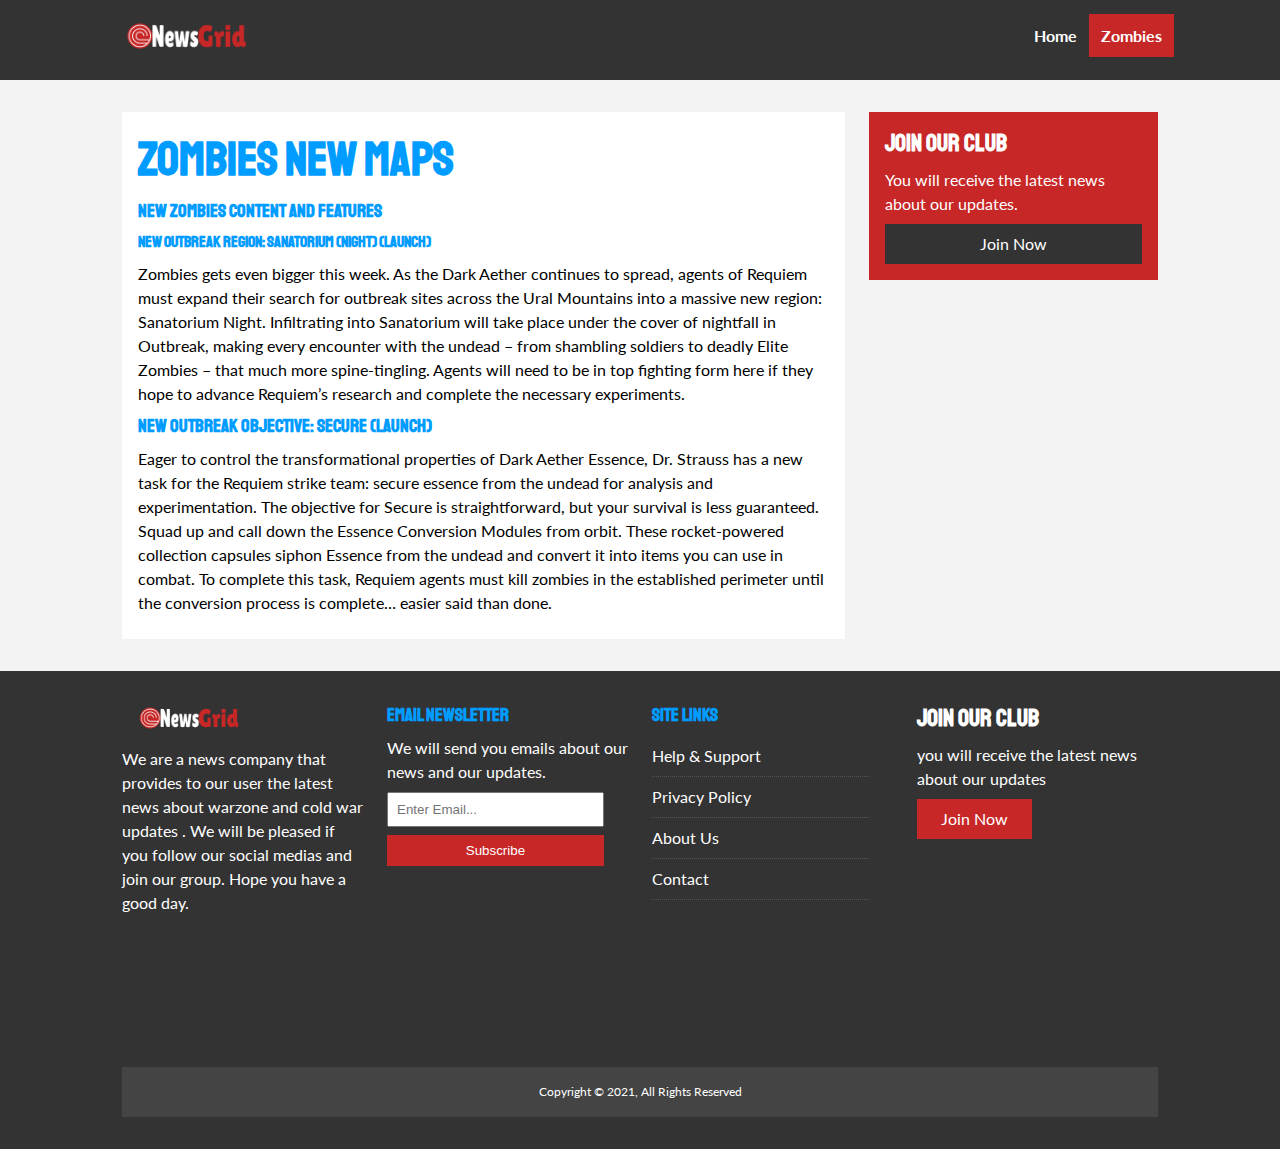
<file: about.html>
<!DOCTYPE html>
<html lang="en">
<head>
  <meta charset="UTF-8">
  <meta name="viewport" content="width=device-width, initial-scale=1.0">
  <meta http-equiv="X-UA-Compatible" content="ie=edge">
  <link rel="stylesheet" href="https://use.fontawesome.com/releases/v5.6.3/css/all.css" integrity="sha384-UHRtZLI+pbxtHCWp1t77Bi1L4ZtiqrqD80Kn4Z8NTSRyMA2Fd33n5dQ8lWUE00s/" crossorigin="anonymous">
  <link href="https://fonts.googleapis.com/css?family=Lato|Staatliches" rel="stylesheet">
  <link rel="stylesheet" href="css/style.css">
  <link rel="stylesheet" media="screen and (max-width: 768px)" href="css/mobile.css">
  <link rel="shortcut icon" type="image/x-icon" href="favicon.ico">
  <title>NewsGrid | Zombies</title>
</head>
<body>
  <nav id="main-nav">
    <div class="container">
      <img src="img/LOGO.png" alt="NewsGrid" class="logo" id="image">
      <div class="social">
        <a href="http://facebook.com" target="_blank"><i class="fab fa-facebook fa-2x"></i></a>
        <a href="http://twitter.com" target="_blank"><i class="fab fa-twitter fa-2x"></i></a>
        <a href="http://instagram.com" target="_blank"><i class="fab fa-instagram fa-2x"></i></a>
        <a href="http://youtube.com" target="_blank"><i class="fab fa-youtube fa-2x"></i></a>
      </div>
      <ul class="mainlinks">
        <li><a id="link" class="notcurrent" href="index.html">Home</a></li>
        <li><a id="link" class="current" href="zombies.html">Zombies</a></li>
      </ul>
    </div>
  </nav>

  <section id="about">
    <div class="container">
      <div class="page-container">
        <article class="card">
          <h1 class="l-heading">zombies new maps</h1>
          <h3>New Zombies Content and Features</h3>
          <h4>New Outbreak Region: Sanatorium (Night) (Launch)</h4>
          <p>Zombies gets even bigger this week. As the Dark Aether continues to spread, agents of Requiem must expand their search for outbreak sites across the Ural Mountains into a massive new region: Sanatorium Night.

            Infiltrating into Sanatorium will take place under the cover of nightfall in Outbreak, making every encounter with the undead – from shambling soldiers to deadly Elite Zombies – that much more spine-tingling.
            
            Agents will need to be in top fighting form here if they hope to advance Requiem’s research and complete the necessary experiments.</p>
            <h3>New Outbreak Objective: Secure (Launch)</h3>
          <p>Eager to control the transformational properties of Dark Aether Essence, Dr. Strauss has a new task for the Requiem strike team: secure essence from the undead for analysis and experimentation. 

            The objective for Secure is straightforward, but your survival is less guaranteed. Squad up and call down the Essence Conversion Modules from orbit. These rocket-powered collection capsules siphon Essence from the undead and convert it into items you can use in combat. To complete this task, Requiem agents must kill zombies in the established perimeter until the conversion process is complete… easier said than done.</p>
        </article>
        <aside class="card bg-primary">
          <h2>Join Our Club</h2>
          <p>You will receive the latest news about our updates.</p>
          <a href="#" class="btn btn-dark btn-block">Join Now</a>
        </aside>
      </div>
    </div>
  </section>

  <!-- Footer -->
  <footer id="main-footer" class="py-2">
    <div class="container footer-container">
      <div>
        <img class="logo2" src="img/LOGO.png" alt="NewsGrid">
        <p class="p2">We are a news company that provides to our user the latest news about warzone and cold war updates . We will be pleased if you follow our social medias and join our group. Hope you have a good day.</p>
      </div>
      <div>
        <h3>Email Newsletter</h3>
        <p>We will send you emails about our news and our updates.</p>
        <form name="Contact" method="POST" data-netlify="true">
          <input type="email" placeholder="Enter Email...">
          <input type="submit" value="Subscribe" class="btn btn-primary">
        </form>
      </div>
      <div>
        <h3>Site Links</h3>
        <ul class="list">
          <li><a href="#">Help & Support</a></li>
          <li><a href="#">Privacy Policy</a></li>
          <li><a href="#">About Us</a></li>
          <li><a href="#">Contact</a></li>
        </ul>
      </div>
      <div>
        <h2>Join Our Club</h2>
        <p>you will receive the latest news about our updates</p>
        <a href="#" class="btn btn-secondary">Join Now</a>
      </div>
      <div>
        <p>
          Copyright &copy; 2021, All Rights Reserved
        </p>
      </div>
    </div>
  </footer>

</body>
</html>
</file>
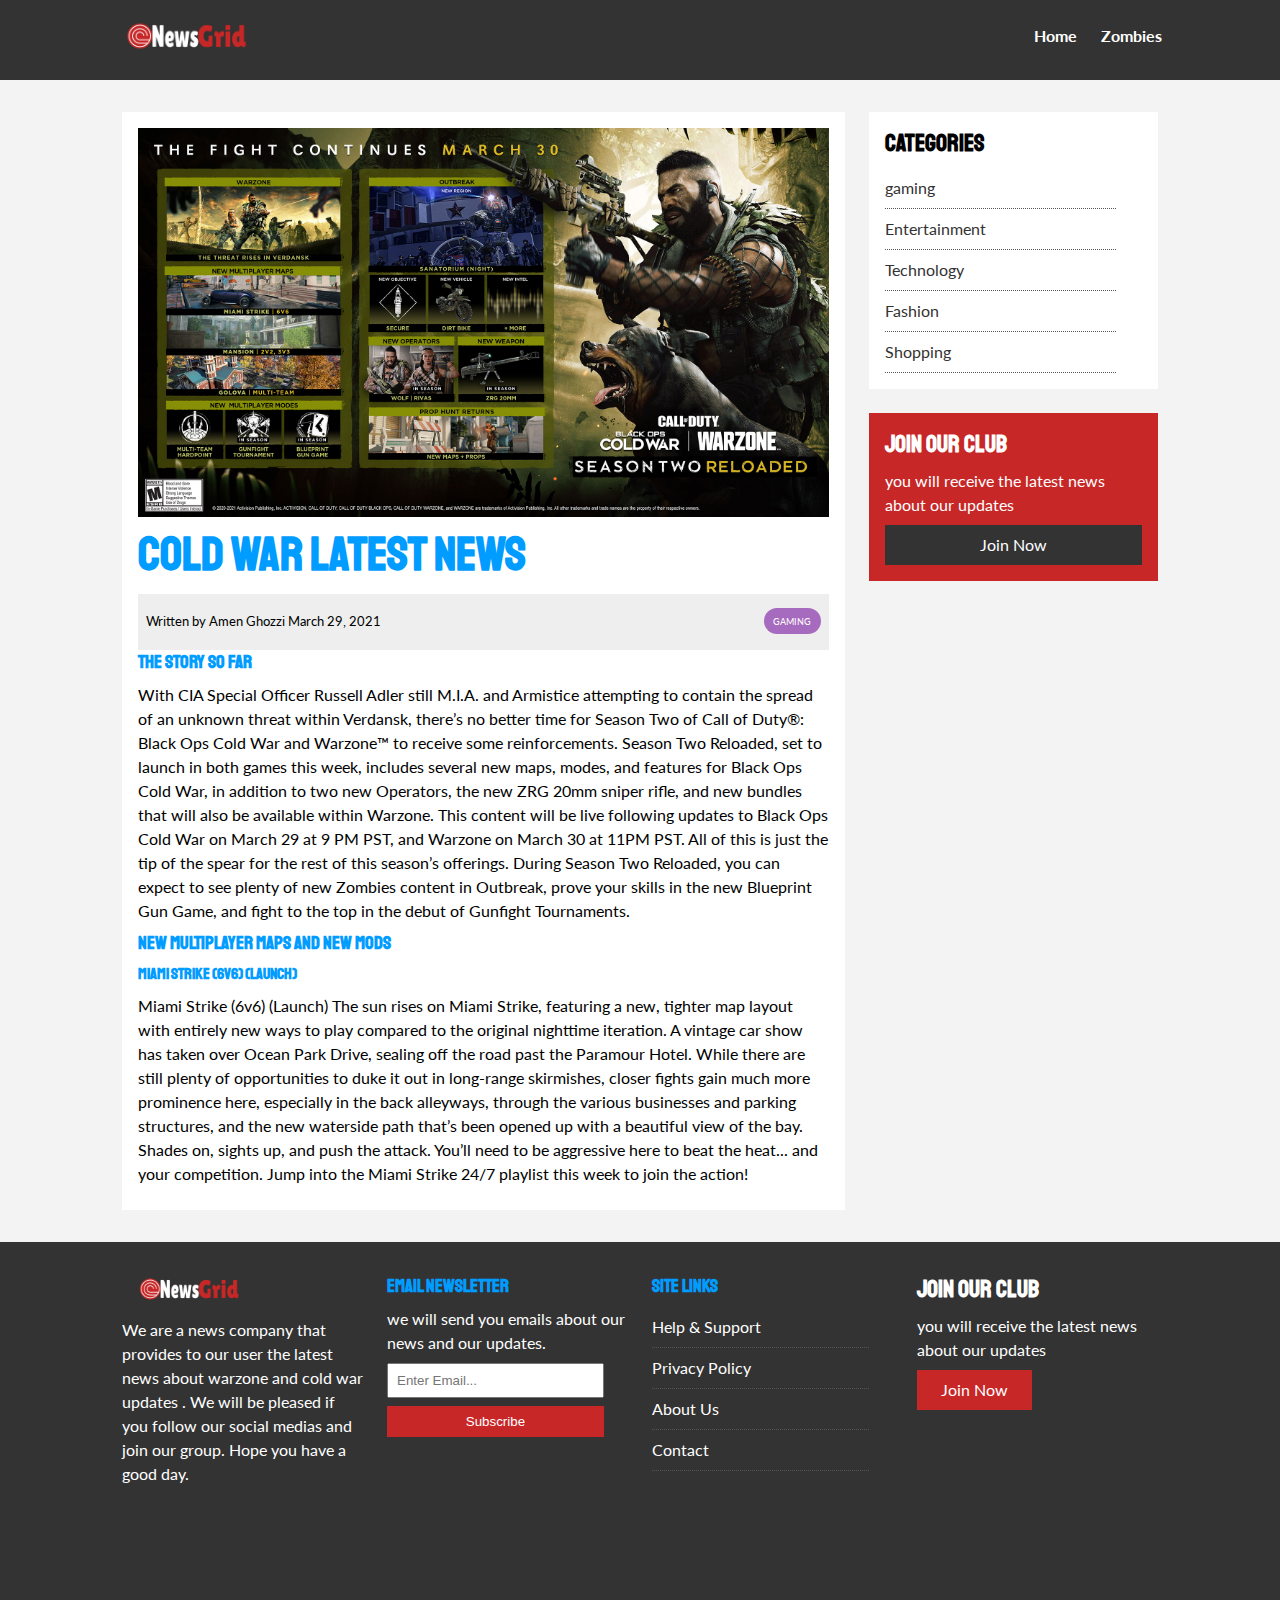
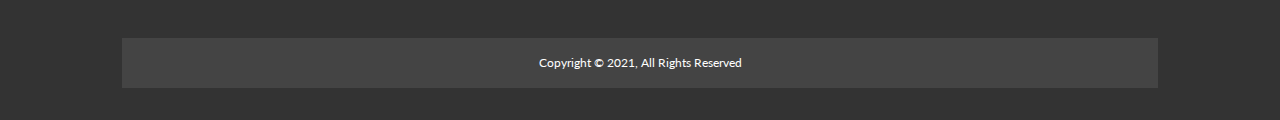
<file: Article.html>
<!DOCTYPE html>
<html lang="en">
<head>
  <meta charset="UTF-8">
  <meta name="viewport" content="width=device-width, initial-scale=1.0">
  <meta http-equiv="X-UA-Compatible" content="ie=edge">
  <link rel="stylesheet" href="https://use.fontawesome.com/releases/v5.6.3/css/all.css" integrity="sha384-UHRtZLI+pbxtHCWp1t77Bi1L4ZtiqrqD80Kn4Z8NTSRyMA2Fd33n5dQ8lWUE00s/" crossorigin="anonymous">
  <link href="https://fonts.googleapis.com/css?family=Lato|Staatliches" rel="stylesheet">
  <link rel="stylesheet" href="css/style.css">
  <link rel="stylesheet" media="screen and (max-width: 768px)" href="css/mobile.css">
  <link rel="shortcut icon" type="image/x-icon" href="favicon.ico">
  <title>NewsGrid | Latest News</title>
</head>
<body>
  <nav id="main-nav">
    <div class="container">
      <img src="img/LOGO.png" alt="NewsGrid" class="logo">
      <div class="social">
        <a href="http://facebook.com" target="_blank"><i class="fab fa-facebook fa-2x"></i></a>
        <a href="http://twitter.com" target="_blank"><i class="fab fa-twitter fa-2x"></i></a>
        <a href="http://instagram.com" target="_blank"><i class="fab fa-instagram fa-2x"></i></a>
        <a href="http://youtube.com" target="_blank"><i class="fab fa-youtube fa-2x"></i></a>
      </div>
      <ul class="mainlinks">
        <li><a id="link" class="notcurrent" href="index.html">Home</a></li>
        <li><a id="link" class="notcurrent" href="about.html">Zombies</a></li>
      </ul>
    </div>
  </nav>

  <section id="article">
    <div class="container">
      <div class="page-container">
        <article class="card">
          <img src="img/BOCW-Season-Two-Reloaded-001.jpg" alt="Warzone">
          <h1 class="l-heading">Cold War Latest News</h1>
          <div class="meta">
            <small>
              <i class="fas fa-user"></i> Written by Amen Ghozzi March 29, 2021
            </small>
            <div class="category category-ent">gaming</div>
          </div>
          <h3>The Story So Far</h3>
          <p>

            With CIA Special Officer Russell Adler still M.I.A. and Armistice attempting to contain the spread of an unknown threat within Verdansk, there’s no better time for Season Two of Call of Duty®: Black Ops Cold War and Warzone™ to receive some reinforcements.
            
            Season Two Reloaded, set to launch in both games this week, includes several new maps, modes, and features for Black Ops Cold War, in addition to two new Operators, the new ZRG 20mm sniper rifle, and new bundles that will also be available within Warzone. This content will be live following updates to Black Ops Cold War on March 29 at 9 PM PST, and Warzone on March 30 at 11PM PST.
            
          All of this is just the tip of the spear for the rest of this season’s offerings. During Season Two Reloaded, you can expect to see plenty of new Zombies content in Outbreak, prove your skills in the new Blueprint Gun Game, and fight to the top in the debut of Gunfight Tournaments. </p>
          <h3>New Multiplayer Maps and new mods</h3>
          <h4>Miami Strike (6v6) (Launch)</h4>
          <p>
            Miami Strike (6v6) (Launch)
            The sun rises on Miami Strike, featuring a new, tighter map layout with entirely new ways to play compared to the original nighttime iteration.
            A vintage car show has taken over Ocean Park Drive, sealing off the road past the Paramour Hotel. While there are still plenty of opportunities to duke it out in long-range skirmishes, closer fights gain much more prominence here, especially in the back alleyways, through the various businesses and parking structures, and the new waterside path that’s been opened up with a beautiful view of the bay.
            Shades on, sights up, and push the attack. You’ll need to be aggressive here to beat the heat... and your competition. Jump into the Miami Strike 24/7 playlist this week to join the action! </p>
        </article>

        <aside id="categories" class="card">
          <h2>Categories</h2>
          <ul class="list">
            <li><a href="#"><i class="fas fa-chevron-right"></i> gaming</a></li>
            <li><a href="#"><i class="fas fa-chevron-right"></i> Entertainment</a></li>
            <li><a href="#"><i class="fas fa-chevron-right"></i> Technology</a></li>
            <li><a href="#"><i class="fas fa-chevron-right"></i> Fashion</a></li>
            <li><a href="#"><i class="fas fa-chevron-right"></i> Shopping</a></li>
          </ul>
        </aside>

        <aside class="card bg-secondary">
          <h2>Join Our Club</h2>
          <p>you will receive the latest news about our updates</p>
          <a href="#" class="btn btn-dark btn-block">Join Now</a>
        </aside>
      </div>
    </div>
  </section>

  <!-- Footer -->
  <footer id="main-footer" class="py-2">
    <div class="container footer-container">
      <div>
        <img class="logo2" src="img/LOGO.png" alt="NewsGrid">
        <p class="p2">We are a news company that provides to our user the latest news about warzone and cold war updates . We will be pleased if you follow our social medias and join our group. Hope you have a good day.</p>
      </div>
      <div>
        <h3>Email Newsletter</h3>
        <p>we will send you emails about our news and our updates.</p>
        <form name="Contact" method="POST" data-netlify="true">
          <input type="email" placeholder="Enter Email...">
          <input type="submit" value="Subscribe" class="btn btn-primary">
        </form>
      </div>
      <div>
        <h3>Site Links</h3>
        <ul class="list">
          <li><a href="#">Help & Support</a></li>
          <li><a href="#">Privacy Policy</a></li>
          <li><a href="#">About Us</a></li>
          <li><a href="#">Contact</a></li>
        </ul>
      </div>
      <div>
        <h2>Join Our Club</h2>
        <p>you will receive the latest news about our updates</p>
        <a href="#" class="btn btn-secondary">Join Now</a>
      </div>
      <div>
        <p>
          Copyright &copy; 2021, All Rights Reserved
        </p>
      </div>
    </div>
  </footer>

</body>
</html>
</file>
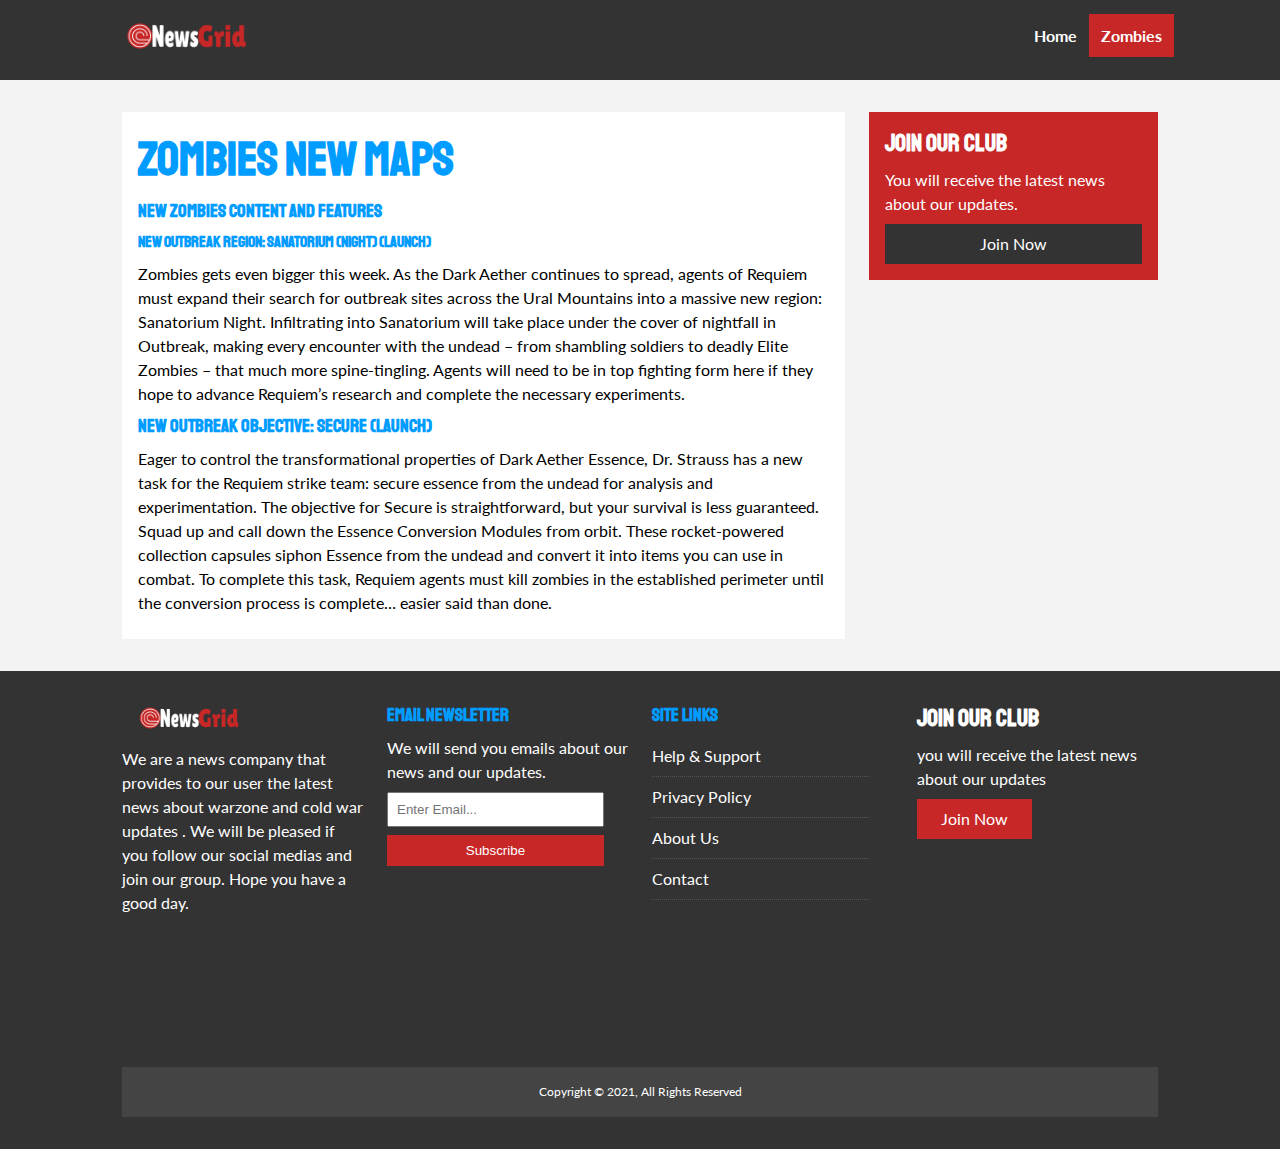
<file: Zombies (2).html>
<!DOCTYPE html>
<html lang="en">
<head>
  <meta charset="UTF-8">
  <meta name="viewport" content="width=device-width, initial-scale=1.0">
  <meta http-equiv="X-UA-Compatible" content="ie=edge">
  <link rel="stylesheet" href="https://use.fontawesome.com/releases/v5.6.3/css/all.css" integrity="sha384-UHRtZLI+pbxtHCWp1t77Bi1L4ZtiqrqD80Kn4Z8NTSRyMA2Fd33n5dQ8lWUE00s/" crossorigin="anonymous">
  <link href="https://fonts.googleapis.com/css?family=Lato|Staatliches" rel="stylesheet">
  <link rel="stylesheet" href="css/style.css">
  <link rel="stylesheet" media="screen and (max-width: 768px)" href="css/mobile.css">
  <link rel="shortcut icon" type="image/x-icon" href="favicon.ico">
  <title>NewsGrid | About</title>
</head>
<body>
  <nav id="main-nav">
    <div class="container">
      <img src="img/LOGO.png" alt="NewsGrid" class="logo" id="image">
      <div class="social">
        <a href="http://facebook.com" target="_blank"><i class="fab fa-facebook fa-2x"></i></a>
        <a href="http://twitter.com" target="_blank"><i class="fab fa-twitter fa-2x"></i></a>
        <a href="http://instagram.com" target="_blank"><i class="fab fa-instagram fa-2x"></i></a>
        <a href="http://youtube.com" target="_blank"><i class="fab fa-youtube fa-2x"></i></a>
      </div>
      <ul class="mainlinks">
        <li><a id="link" class="notcurrent" href="index.html">Home</a></li>
        <li><a id="link" class="current" href="zombies.html">Zombies</a></li>
      </ul>
    </div>
  </nav>

  <section id="about">
    <div class="container">
      <div class="page-container">
        <article class="card">
          <h1 class="l-heading">zombies new maps</h1>
          <h3>New Zombies Content and Features</h3>
          <h4>New Outbreak Region: Sanatorium (Night) (Launch)</h4>
          <p>Zombies gets even bigger this week. As the Dark Aether continues to spread, agents of Requiem must expand their search for outbreak sites across the Ural Mountains into a massive new region: Sanatorium Night.

            Infiltrating into Sanatorium will take place under the cover of nightfall in Outbreak, making every encounter with the undead – from shambling soldiers to deadly Elite Zombies – that much more spine-tingling.
            
            Agents will need to be in top fighting form here if they hope to advance Requiem’s research and complete the necessary experiments.</p>
            <h3>New Outbreak Objective: Secure (Launch)</h3>
          <p>Eager to control the transformational properties of Dark Aether Essence, Dr. Strauss has a new task for the Requiem strike team: secure essence from the undead for analysis and experimentation. 

            The objective for Secure is straightforward, but your survival is less guaranteed. Squad up and call down the Essence Conversion Modules from orbit. These rocket-powered collection capsules siphon Essence from the undead and convert it into items you can use in combat. To complete this task, Requiem agents must kill zombies in the established perimeter until the conversion process is complete… easier said than done.</p>
        </article>
        <aside class="card bg-primary">
          <h2>Join Our Club</h2>
          <p>You will receive the latest news about our updates.</p>
          <a href="#" class="btn btn-dark btn-block">Join Now</a>
        </aside>
      </div>
    </div>
  </section>

  <!-- Footer -->
  <footer id="main-footer" class="py-2">
    <div class="container footer-container">
      <div>
        <img class="logo2" src="img/LOGO.png" alt="NewsGrid">
        <p class="p2">We are a news company that provides to our user the latest news about warzone and cold war updates . We will be pleased if you follow our social medias and join our group. Hope you have a good day.</p>
      </div>
      <div>
        <h3>Email Newsletter</h3>
        <p>We will send you emails about our news and our updates.</p>
        <form name="Contact" method="POST" data-netlify="true">
          <input type="email" placeholder="Enter Email...">
          <input type="submit" value="Subscribe" class="btn btn-primary">
        </form>
      </div>
      <div>
        <h3>Site Links</h3>
        <ul class="list">
          <li><a href="#">Help & Support</a></li>
          <li><a href="#">Privacy Policy</a></li>
          <li><a href="#">About Us</a></li>
          <li><a href="#">Contact</a></li>
        </ul>
      </div>
      <div>
        <h2>Join Our Club</h2>
        <p>you will receive the latest news about our updates</p>
        <a href="#" class="btn btn-secondary">Join Now</a>
      </div>
      <div>
        <p>
          Copyright &copy; 2021, All Rights Reserved
        </p>
      </div>
    </div>
  </footer>

</body>
</html>
</file>
<file: css/style.css>
:root {
    --primary-color: #c72727;
    --secondary-color:#c72727 ;
    --light-color: #f3f3f3;
    --dark-color: #333;
    --max-width: 1100px
}
.category {
    --sport-color:#f99500;
    --ent-color :#a66bbe;
    --tech-color :#009cff;
}
* {
    margin: 0;
    padding: 0;
    box-sizing: border-box;
}
body {
    font-family: 'lato' , sans-serif;
    line-height: 1.5;
    background: var(--light-color);

}
#link {
    color: #fff !important
}
#link:hover {
background: #c72727 !important
}
a {
    color:#333;
    text-decoration: none;
}
.notcurrent:hover {
background: #c72727;
}
ul {
    list-style: none;
}

p {
    margin: .5rem 0;
}
img {
    width: 100%;
}
h1, h2, h3, h4, h5, h6 {
    font-family: 'staatliches', cursive;
    margin-bottom: .55rem;
    line-height: 1.3;
}
.container {
    max-width: var(--max-width);
    margin: auto;
    padding: 0 2rem;
    overflow: hidden;
}

.category {
    display: inline-block;
    color: #fff;
    font-size: 0.55rem;
    text-transform: uppercase;
    padding: 0.4rem 0.6rem;
    border-radius: 15px;
    margin-bottom: 0.5rem;
}

.category-sports { background: var(--sport-color);}
.category-ent { background: var(--ent-color);}
.category-tech { background: var(--tech-color);}

.btn {
    display: inline-block;
    border: none;
    background: var(--dark-color);
    color: #fff;
    padding: 0.5rem 1.5rem;
}

.btn-light { background: var(--light-color);}
.btn-primary { background: var(--primary-color);}
.btn-secondary { background: var(--secondary-color);}

.btn-block {
    display: block;
    width: 100%;
    text-align: center;
}

.btn:hover {
    opacity: 0.9;
}
.card {
    background: #fff;
    padding: 1rem;
}

.bg-dark {
    background: var(--dark-color);
    color: #fff;
}
.bg-primary {
    background: var(--primary-color);
    color: #fff;
}
.bg-secondary {
    background: var(--secondary-color);
    color: #fff;
}

.bg-dark h1,
.bg-dark h2,
.bg-dark h3,
.bg-dark a,
.bg-primary h1,
.bg-primary h2,
.bg-primary h3,
.bg-primary a,
.bg-secondary h1,
.bg-secondary h2,
.bg-secondary h3,
.bg-secondary a {
    color: #fff;
}

.py-1 { padding: 1.5rem 0 ;}
.py-2 { padding: 2rem 0 ;}
.py-3 { padding: 3rem 0 ;}
.p-1 { padding: 1.5rem  ;}
.p-2 { padding: 2rem  ;}
.p-3 { padding: 3rem  ;}

.l-heading {
    font-size: 3rem ;
}
.list li {
    padding: .5rem 0;
    border-bottom: #555 dotted 1px;
    width: 90%;
}

.list li a:hover {
    color:var(--primary-color) ;
}

/*Inner page grid container */
.page-container {
    display: grid;
    grid-template-columns: 5fr 2fr ;
    margin: 2rem 0;
    grid-gap: 1.5rem;
}
.page-container > *:first-child {
    grid-row: 1/ span 3;
}


#main-nav {
    background: #fff;
    position: sticky;
    top: 0;
    z-index: 2;
}
#main-nav .container {
    display: grid;
    grid-template-columns: 6fr 3fr 2fr;
    padding: 1rem ;
    align-items: center;
}
#main-nav .logo {
    width: 180px;
}
#main-nav ul {
    justify-self: end;
    display: flex;
}

#main-nav ul li a  {
    padding: 0.75rem ;
    font-weight: bold;
}
#main-nav ul li a.current {
    background: var(--primary-color);
    color: #fff;
}
#main-nav ul li a:hover {
    background: var(--light-color);
    color: var(--dark-color);
}


#main-nav .social {
    justify-self: center;
}

#main-nav .social i {
    color :#777;
    margin-right: .5rem;
    margin: 3px;
}
#showcase {
    color: #fff;
    background: #333;
    padding: 2rem;
    position: relative;
}


#showcase:before {
    content: '';
    background: url('../img/feature.jpg') no-repeat center center/cover;
    position: absolute;
    top: 0;
    left:0 ;
    width: 100%;
    height: 100%;
    opacity: 0.4;
}
#showcase .showcase-container {
    display: grid;
    grid-template-columns: repeat(2, 1fr);
    justify-content: center;
    align-items: center;
    height: 50vh;
}

#showcase .showcase-content {
    z-index: 1;
}
#showcase .showcase-content p {
    margin-bottom: 1rem ;
}
/* Home articles */
#home-articles .articles-container {
    display: grid;
    grid-template-columns: repeat(3, 1fr);
    grid-gap: 1rem;
}

#home-articles .articles-container > *:first-child,
#home-articles .articles-container > *:last-child {
    display: grid;
    grid-template-columns: repeat(2, 1fr);
    grid-gap:1rem;
    align-items: center;
    grid-column: 1 / span 2;
}

#home-articles .articles-container > *:last-child{
    grid-column: 2 / span 2;
}

#article .meta {
    display: flex;
    justify-content: space-between;
    align-items: center;
    background: #eee;
    padding: 0.5rem;
}
#article .meta .category {
    margin-top: 0.4rem ;
}

#main-footer {
    background: var(--dark-color);
    color: #fff;
}

#main-footer img {
    width: 150px;
}
#main-footer a {
    color:#fff
}

#main-footer .footer-container {
    display: grid;
    grid-template-columns: repeat(4, 1fr);
    grid-gap: 1.5rem;
}

#main-footer .footer-container > *:last-child {
    background: #444;
    grid-column: 1 / span 4;
    padding: .5rem;
    text-align: center;
    font-size: 0.75rem;
}

#main-footer .footer-container input[type='email'] {
    width: 90%;
    padding: 0.5rem;
    margin-bottom: 0.5rem;
}

#main-footer .footer-container input[type='submit'] {
    width: 90%;
}
h3 , h1 , h4{
    color:#009cff;
}
#main-nav {
    background-color: #333;
    height: 80px;
}
.social {
    position: relative;
    bottom: 70px;
}
.logo {
    position: relative;
    bottom: 70px;
}
.mainlinks {
    position: relative;
    bottom: 70px;
}
.logo2 {
    position: relative;
    bottom: 60px;
}
.p2 {
    position: relative;
    bottom: 120px;
}
</file>
<file: css/mobile.css>
#main-nav .social {
     display: 
     none;
 }
 #main-nav .conatainer {
     grid-template-columns: 1fr;
     grid-gap: 1.2rem;
 }

 #main-nav ul,
 #main-nav .logo {
     justify-self: center;
 }

#main-nav ul li a {
    padding: 0.50rem;
}
#home-articles .articles-container {
    grid-template-columns: repeat(2, 1fr);

}
#home-articles .articles-container > *:first-child , #home-articles .articles-container > *:last-child {
    grid-template-columns: 1fr;
    grid-column:1 ;
}
@media(max-width:600px) {
    #showcase .showcase-container, #home-articles .articles-container, #main-footer .footer-container {
        grid-template-columns: 1fr;
    }
    #main-footer .footer-container > *:last-child{
        grid-column: 1;
    }
    #main-footer .footer-container > *:first-child, #main-footer .footer-container > *:nth-child(2) {
        border-bottom: #444 dotted 1px;
        padding-bottom:1rem ;
    }
    .page-container {
        grid-template-columns: 1fr;
        text-align: center;
    }
    .page-container > *:first-child {
        grid-row: 1;
    }
    .l-heading {
        font-size: 2rem;
    }
}
</file>
